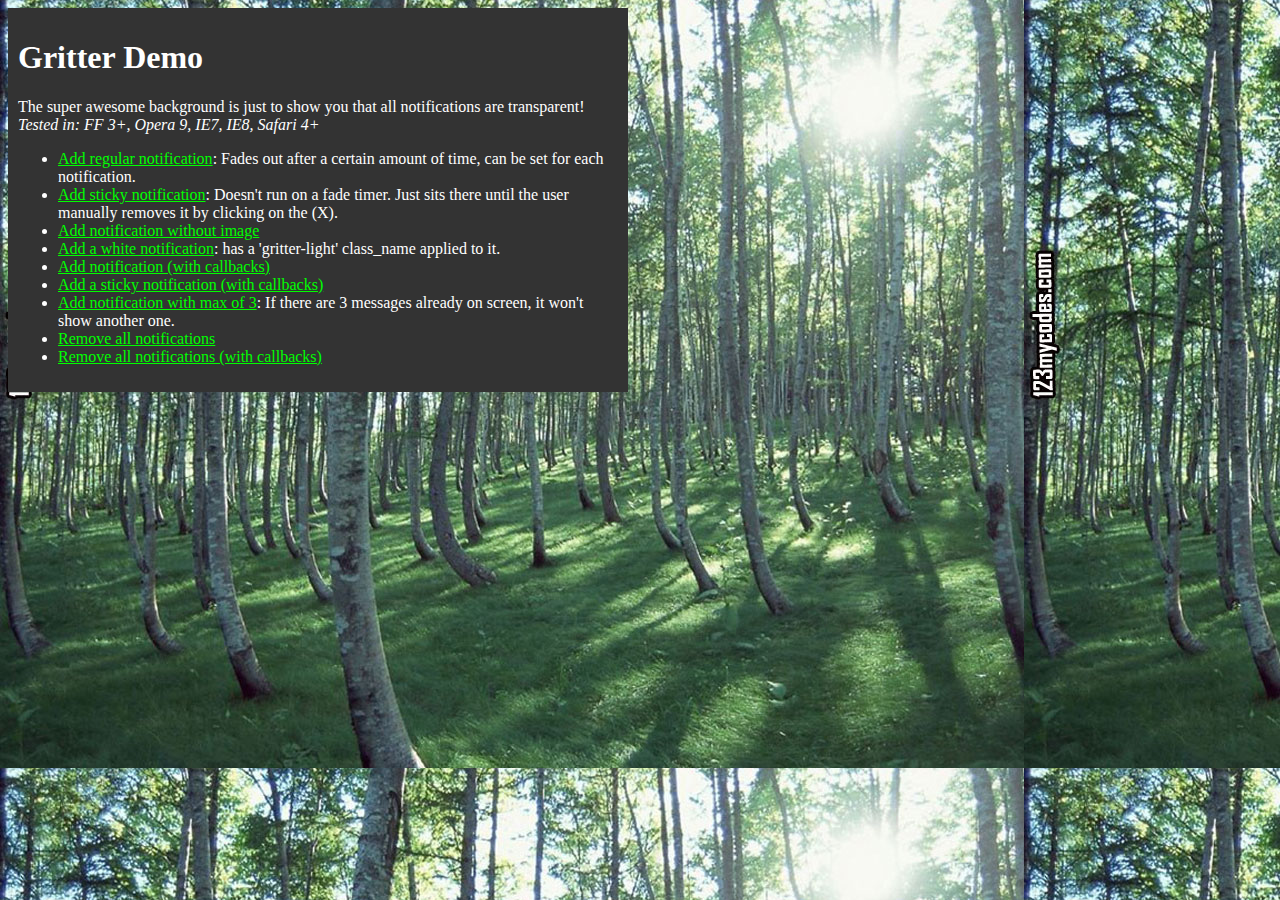
<file: public/src/lib/jquery.gritter/index.html>
<!DOCTYPE html PUBLIC "-//W3C//DTD XHTML 1.0 Transitional//EN" "http://www.w3.org/TR/xhtml1/DTD/xhtml1-transitional.dtd">
<html xmlns="http://www.w3.org/1999/xhtml">
<head>
<title>Gritter demo for jQuery - boedesign.com</title>
<meta http-equiv="Content-Type" content="text/html; charset=utf-8" />
<link rel="stylesheet" type="text/css" href="css/jquery.gritter.css" />
<script type="text/javascript" src="http://www.google.com/jsapi"></script>
<script type="text/javascript">google.load('jquery', '1.7.1');</script>
<script type="text/javascript" src="js/jquery.gritter.js"></script>
<style type="text/css">
	body {
		background:#222 url(images/trees.jpg);
		color:#fff;
	}
	a {
		color:#00ff00;
	}
	#container {
		width:600px;
		background:#333;
		padding:10px;
	}
</style>
</head>


<body>
<div id="container">
	<h1>Gritter Demo</h1>
	<p>
		The super awesome background is just to show you that all notifications are transparent!
		<em>Tested in: FF 3+, Opera 9, IE7, IE8, Safari 4+</em>
	</p>
	<ul>
		<li>
			<a href="#" id="add-regular">Add regular notification</a>: Fades out after a certain amount of time, can be set for each notification.
		</li>
		<li>
			<a href="#" id="add-sticky">Add sticky notification</a>: Doesn't run on a fade timer.  Just sits there until the user manually removes it by clicking on the (X).
		</li>
		<li>
			<a href="#" id="add-without-image">Add notification without image</a>
		</li>
        <li>
            <a href="#" id="add-gritter-light">Add a white notification</a>: has a 'gritter-light' class_name applied to it.
        </li>
		<li>
			<a href="#" id="add-with-callbacks">Add notification (with callbacks)</a>
		</li>
		<li>
			<a href="#" id="add-sticky-with-callbacks">Add a sticky notification (with callbacks)</a>
		</li>
        <li>
            <a href="#" id="add-max">Add notification with max of 3</a>: If there are 3 messages already on screen, it won't show another one.
        </li>
		<li>
			<a href="#" id="remove-all">Remove all notifications</a>
		</li>
		<li>
			<a href="#" id="remove-all-with-callbacks">Remove all notifications (with callbacks)</a>
		</li>
	</ul>
</div>

<script type="text/javascript">

	$(function(){

		// global setting override
        /*
		$.extend($.gritter.options, {
		    class_name: 'gritter-light', // for light notifications (can be added directly to $.gritter.add too)
		    position: 'bottom-left', // possibilities: bottom-left, bottom-right, top-left, top-right
			fade_in_speed: 100, // how fast notifications fade in (string or int)
			fade_out_speed: 100, // how fast the notices fade out
			time: 3000 // hang on the screen for...
		});
        */

		$('#add-sticky').click(function(){

			var unique_id = $.gritter.add({
				// (string | mandatory) the heading of the notification
				title: 'This is a sticky notice!',
				// (string | mandatory) the text inside the notification
				text: 'Lorem ipsum dolor sit amet, consectetur adipiscing elit. Vivamus eget tincidunt velit. Cum sociis natoque penatibus et <a href="#" style="color:#ccc">magnis dis parturient</a> montes, nascetur ridiculus mus.',
				// (string | optional) the image to display on the left
				image: 'http://s3.amazonaws.com/twitter_production/profile_images/132499022/myface_bigger.jpg',
				// (bool | optional) if you want it to fade out on its own or just sit there
				sticky: true,
				// (int | optional) the time you want it to be alive for before fading out
				time: '',
				// (string | optional) the class name you want to apply to that specific message
				class_name: 'my-sticky-class'
			});

			// You can have it return a unique id, this can be used to manually remove it later using
			/*
			setTimeout(function(){

				$.gritter.remove(unique_id, {
					fade: true,
					speed: 'slow'
				});

			}, 6000)
			*/

			return false;

		});

		$('#add-regular').click(function(){

			$.gritter.add({
				// (string | mandatory) the heading of the notification
				title: 'This is a regular notice!',
				// (string | mandatory) the text inside the notification
				text: 'This will fade out after a certain amount of time. Vivamus eget tincidunt velit. Cum sociis natoque penatibus et <a href="#" style="color:#ccc">magnis dis parturient</a> montes, nascetur ridiculus mus.',
				// (string | optional) the image to display on the left
				image: 'http://a0.twimg.com/profile_images/59268975/jquery_avatar_bigger.png',
				// (bool | optional) if you want it to fade out on its own or just sit there
				sticky: false,
				// (int | optional) the time you want it to be alive for before fading out
				time: ''
			});

			return false;

		});

        $('#add-max').click(function(){

            $.gritter.add({
                // (string | mandatory) the heading of the notification
                title: 'This is a notice with a max of 3 on screen at one time!',
                // (string | mandatory) the text inside the notification
                text: 'This will fade out after a certain amount of time. Vivamus eget tincidunt velit. Cum sociis natoque penatibus et <a href="#" style="color:#ccc">magnis dis parturient</a> montes, nascetur ridiculus mus.',
                // (string | optional) the image to display on the left
                image: 'http://a0.twimg.com/profile_images/59268975/jquery_avatar_bigger.png',
                // (bool | optional) if you want it to fade out on its own or just sit there
                sticky: false,
                // (function) before the gritter notice is opened
                before_open: function(){
                    if($('.gritter-item-wrapper').length == 3)
                    {
                        // Returning false prevents a new gritter from opening
                        return false;
                    }
                }
            });

            return false;

        });

		$('#add-without-image').click(function(){

			$.gritter.add({
				// (string | mandatory) the heading of the notification
				title: 'This is a notice without an image!',
				// (string | mandatory) the text inside the notification
				text: 'This will fade out after a certain amount of time. Vivamus eget tincidunt velit. Cum sociis natoque penatibus et <a href="#" style="color:#ccc">magnis dis parturient</a> montes, nascetur ridiculus mus.'
			});

			return false;
		});

        $('#add-gritter-light').click(function(){

            $.gritter.add({
                // (string | mandatory) the heading of the notification
                title: 'This is a light notification',
                // (string | mandatory) the text inside the notification
                text: 'Just add a "gritter-light" class_name to your $.gritter.add or globally to $.gritter.options.class_name',
                class_name: 'gritter-light'
            });

            return false;
        });

		$('#add-with-callbacks').click(function(){

			$.gritter.add({
				// (string | mandatory) the heading of the notification
				title: 'This is a notice with callbacks!',
				// (string | mandatory) the text inside the notification
				text: 'The callback is...',
				// (function | optional) function called before it opens
				before_open: function(){
					alert('I am called before it opens');
				},
				// (function | optional) function called after it opens
				after_open: function(e){
					alert("I am called after it opens: \nI am passed the jQuery object for the created Gritter element...\n" + e);
				},
				// (function | optional) function called before it closes
				before_close: function(e, manual_close){
                    var manually = (manual_close) ? 'The "X" was clicked to close me!' : '';
					alert("I am called before it closes: I am passed the jQuery object for the Gritter element... \n" + manually);
				},
				// (function | optional) function called after it closes
				after_close: function(e, manual_close){
                    var manually = (manual_close) ? 'The "X" was clicked to close me!' : '';
					alert('I am called after it closes. ' + manually);
				}
			});

			return false;
		});

		$('#add-sticky-with-callbacks').click(function(){

			$.gritter.add({
				// (string | mandatory) the heading of the notification
				title: 'This is a sticky notice with callbacks!',
				// (string | mandatory) the text inside the notification
				text: 'Sticky sticky notice.. sticky sticky notice...',
				// Stickeh!
				sticky: true,
				// (function | optional) function called before it opens
				before_open: function(){
					alert('I am a sticky called before it opens');
				},
				// (function | optional) function called after it opens
				after_open: function(e){
					alert("I am a sticky called after it opens: \nI am passed the jQuery object for the created Gritter element...\n" + e);
				},
				// (function | optional) function called before it closes
				before_close: function(e){
					alert("I am a sticky called before it closes: I am passed the jQuery object for the Gritter element... \n" + e);
				},
				// (function | optional) function called after it closes
				after_close: function(){
					alert('I am a sticky called after it closes');
				}
			});

			return false;

		});

		$("#remove-all").click(function(){

			$.gritter.removeAll();
			return false;

		});

		$("#remove-all-with-callbacks").click(function(){

			$.gritter.removeAll({
				before_close: function(e){
					alert("I am called before all notifications are closed.  I am passed the jQuery object containing all  of Gritter notifications.\n" + e);
				},
				after_close: function(){
					alert('I am called after everything has been closed.');
				}
			});
			return false;

		});


	});
</script>

</body>
</html>
</file>
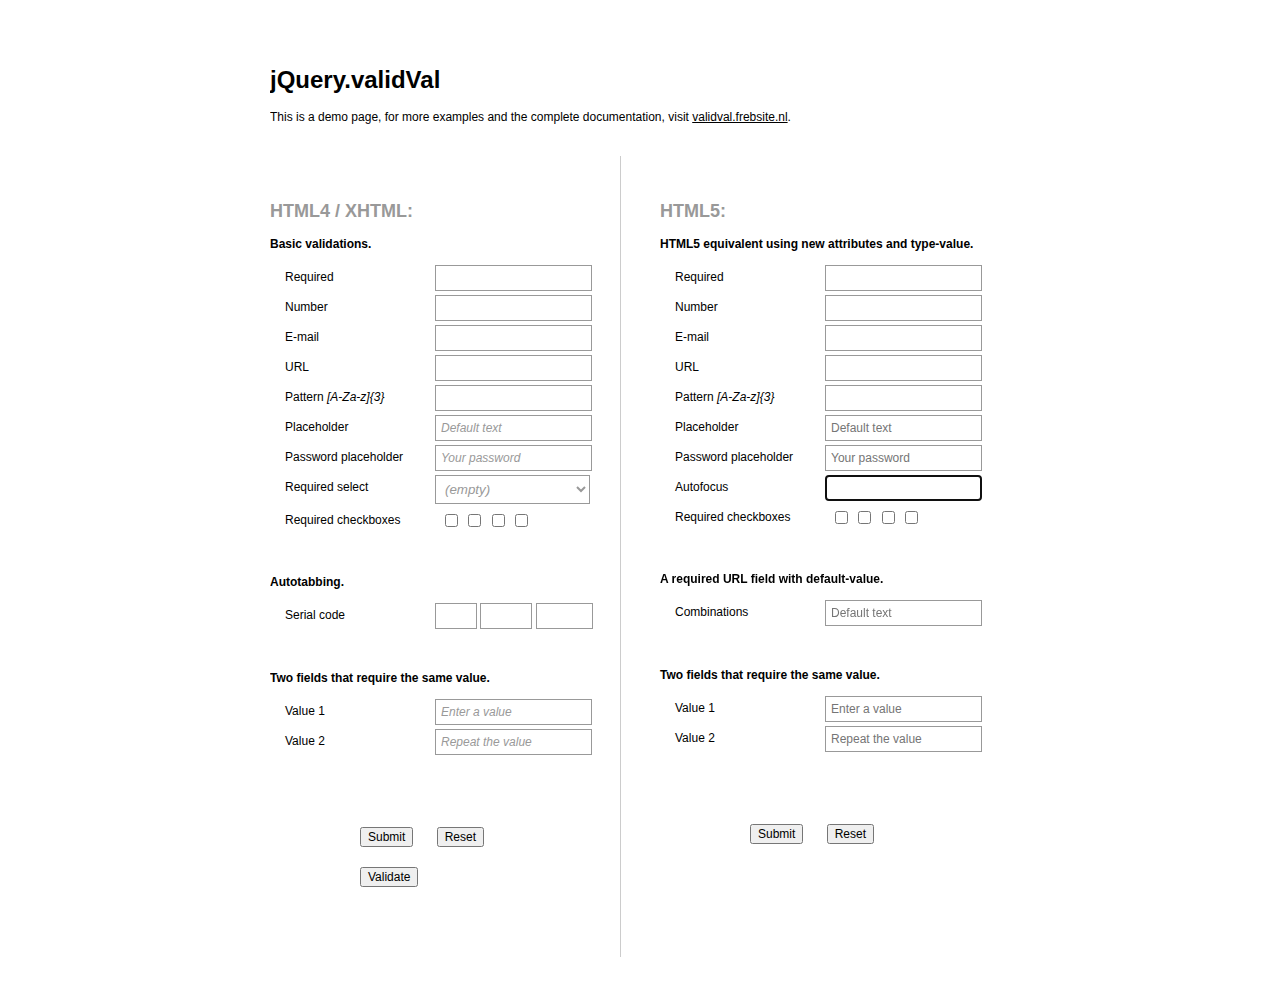
<file: public/src/lib/validVal/index.html>
<!DOCTYPE html><html xmlns="http://www.w3.org/1999/xhtml">	<head>		<meta http-equiv="content-type" content="text/html;charset=iso-8859-1" />		<title>validVal</title>		<script type="text/javascript" src="http://code.jquery.com/jquery-1.9.1.js"></script>		<script type="text/javascript" src="js/jquery.validVal.min.js"></script>		<script type="text/javascript" src="js/jquery.validVal-customValidations.js"></script>		<script type="text/javascript" src="js/jquery.validVal-debugger.js"></script>		<script type="text/javascript">			$(function() {				$('form[name="form1"]').validVal().validValDebug();				$('form[name="form2"]').validVal();			});		</script>		<style type="text/css" media="all">			* {				color: #000;			}			input[type='text'],			input[type='password'],			input[type='number'],			input[type='email'],			input[type='url'],			textarea, select			{ 				background-color: #fff; 				border: solid 1px #999;				width: 145px;				padding: 5px;			}			textarea			{				height: 100px; 			}			select			{ 				width: 155px; 			}			input[maxlength='3'] {	width: 30px;	}			input[maxlength='4'] {	width: 40px;	}			input[maxlength='5'] {	width: 45px;	}			input[type='text'].focus,			input[type='password'].focus,			input[type='number'].focus,			input[type='email'].focus,			input[type='url'].focus,			textarea.focus,			select.focus			{ 				border-color: #000; 			}			input[type='text'].inactive,			input[type='number'].inactive,			input[type='email'].inactive,			input[type='url'].inactive,			textarea.inactive,			select.inactive,			option.inactive			{				color: #999;				font-style: italic;			}			input[type='text'].invalid,			input[type='password'].invalid,			input[type='number'].invalid,			input[type='email'].invalid,			input[type='url'].invalid, 			textarea.invalid, select.invalid			{				border-color: red;			}						span.checkbox-container			{				border: 1px solid transparent;				display: block;				width: 145px;				padding: 2px 5px;				float: left;			}			span.checkbox-container.invalid			{				border-color: red;			}			select.inactive option			{				color: #000;				font-style: normal;			}			select option.inactive,			select.inactive option.inactive			{				color: #999;				font-style: italic;			}						input[type='submit'] 			{				margin: 0 20px 0 90px;			}			body, p, input			{				font-family: Arial, Helvetica, sans-serif;				font-size: 12px;			}			h2 			{				color: #999;			}			body > div 			{				width: 740px;				margin: 50px auto 0 auto;				overflow: hidden;			}			.column			{				padding: 30px 0 50px 0;				margin: 20px 0;				width: 350px;				float: left;			}			.column.right			{				float: right;			}			.column.left			{				border-right: 1px solid #ccc;			}			.column div			{				padding: 2px 0;			}			.column div:after			{				content: '';				display: block;				clear: both;			}			label			{				width: 150px;				padding: 5px 0 0 15px;				display: block;				float: left;			}		</style>	</head>	<body>		<div>			<h1>jQuery.validVal</h1>			<p>This is a demo page, for more examples and the complete documentation, visit <a href="http://validval.frebsite.nl" target="_blank">validval.frebsite.nl</a>.</p>			<form class="column left" name="form1">				<h2>HTML4 / XHTML:</h2>				<p><strong>Basic validations.</strong></p>				<div>					<label for="i1">Required</label>					<input id="i1" name="required" type="text" value="" class="required" size="24" />				</div>				<div>					<label for="i2">Number</label>					<input id="i2" name="number" type="text" value="" class="number" size="24" />				</div>				<div>					<label for="i3">E-mail</label>					<input id="i3" name="email" type="text" value="" class="email" size="24" />				</div>				<div>					<label for="i4">URL</label>					<input id="i4" name="url" type="text" value="" class="url" size="24" />				</div>				<div>					<label for="i5">Pattern <em>[A-Za-z]{3}</em></label>					 <input id="i5" name="pattern" type="text" value="" alt="/[A-Za-z]{3}/" class="pattern" size="24" />				</div>				<div>					<label for="i6">Placeholder</label>					<input id="i6" name="placeholder" type="text" value="Default text" class="placeholder" size="24" />				</div>				<div>					<label for="i7">Password placeholder</label>					<input id="i7" name="password" type="password" value="Your password" class="placeholder" size="24" />				</div>				<div>					<label for="i8">Required select</label>					<select id="i8" class="required placeholder" name="select" size="1">						<option value="">(empty)</option>						<option value="a">A</option>						<option value="b">B</option>						<option value="c">C</option>						<option value="d">D</option>					</select>				</div>				<div>					<label for="i9">Required checkboxes</label>					<span class="checkbox-container">						<input type="checkbox" class="requiredgroup:cbx" name="cbx1" value="a" id="i9" />						<input type="checkbox" class="requiredgroup:cbx" name="cbx2" value="b" />						<input type="checkbox" class="requiredgroup:cbx" name="cbx3" value="c" />						<input type="checkbox" class="requiredgroup:cbx" name="cbx4" value="d" />					</span>				</div>				<br />				<br />				<p><strong>Autotabbing.</strong></p>				<div>					<label for="i10">Serial code</label>					<input name="serial1" type="text" value="" size="3" maxlength="3" tabindex="1" class="autotab" id="i10" />					<input name="serial2" type="text" value="" size="4" maxlength="4" tabindex="2" class="autotab" />					<input name="serial3" type="text" value="" size="5" maxlength="5" tabindex="3" />				</div>				<br />				<br />				<p><strong>Two fields that require the same value.</strong></p>				<div>					<label for="i11">Value 1</label>					<input id="i11" name="value1" type="text" value="Enter a value" class="placeholder" size="24" />				</div>				<div>					<label for="i12">Value 2</label>					<input id="i12" name="value2" type="text" value="Repeat the value" class="placeholder corresponding:value1" size="24" />				</div>				<br />				<br />				<br />				<br />				<br />				<input type="submit" value="Submit" />				<input type="reset" value="Reset" />			</form>			<form class="column right" name="form2">				<h2>HTML5:</h2>				<p><strong>HTML5 equivalent using new attributes and type-value.</strong></p>				<div>					<label for="i51">Required</label>					<input id="i51" name="required5" required type="text" value="" size="24" />				</div>				<div>					<label for="i52">Number</label>					<input id="i52" name="number5" type="number" value="" size="24" />				</div>				<div>					<label for="i53">E-mail</label>					<input id="i53" name="email5" type="email" value="" size="24" />				</div>				<div>					<label for="i54">URL</label>					<input id="i54" name="url5" type="url" value="" size="24" />				</div>				<div>					<label for="i55">Pattern <em>[A-Za-z]{3}</em></label>					<input id="i55" name="pattern5" pattern="[A-Za-z]{3}" type="text" value="" size="24" />				</div>				<div>					<label for="i56">Placeholder</label>					<input id="i56" name="placeholder5" placeholder="Default text" type="text" value="" size="24" />				</div>				<div>					<label for="i57">Password placeholder</label>					<input id="i57" name="password5" placeholder="Your password" type="password" value="" size="24" />				</div>				<div>					<label for="i58">Autofocus</label>					<input id="i58" name="autofocus5" autofocus type="text" value="" size="24" />				</div>				<div>					<label for="i59">Required checkboxes</label>					<span class="checkbox-container">						<input type="checkbox" data-vv-requiredgroup="cbx5" name="cbx51" value="a" id="i59" />						<input type="checkbox" data-vv-requiredgroup="cbx5" name="cbx52" value="b" />						<input type="checkbox" data-vv-requiredgroup="cbx5" name="cbx53" value="c" />						<input type="checkbox" data-vv-requiredgroup="cbx5" name="cbx54" value="d" />					</span>				</div>				<br />				<br />					<p><strong>A required URL field with default-value.</strong></p>					<div>						<label for="i60">Combinations</label>						<input id="i60" name="combinations5" type="url" placeholder="Default text" required size="24" />					</div>				<br />				<br />				<p><strong>Two fields that require the same value.</strong></p>				<div>					<label for="i61">Value 1</label>					<input id="i61" name="value51" type="text" placeholder="Enter a value" value="" size="24" />				</div>				<div>					<label for="i62">Value 2</label>					<input id="i62" name="value52" type="text" placeholder="Repeat the value" value="" data-vv-corresponding="value51" size="24" />				</div>				<br />				<br />				<br />				<br />				<br />				<input type="submit" value="Submit" />				<input type="reset" value="Reset" />			</form>		</div>	</body></html>
</file>
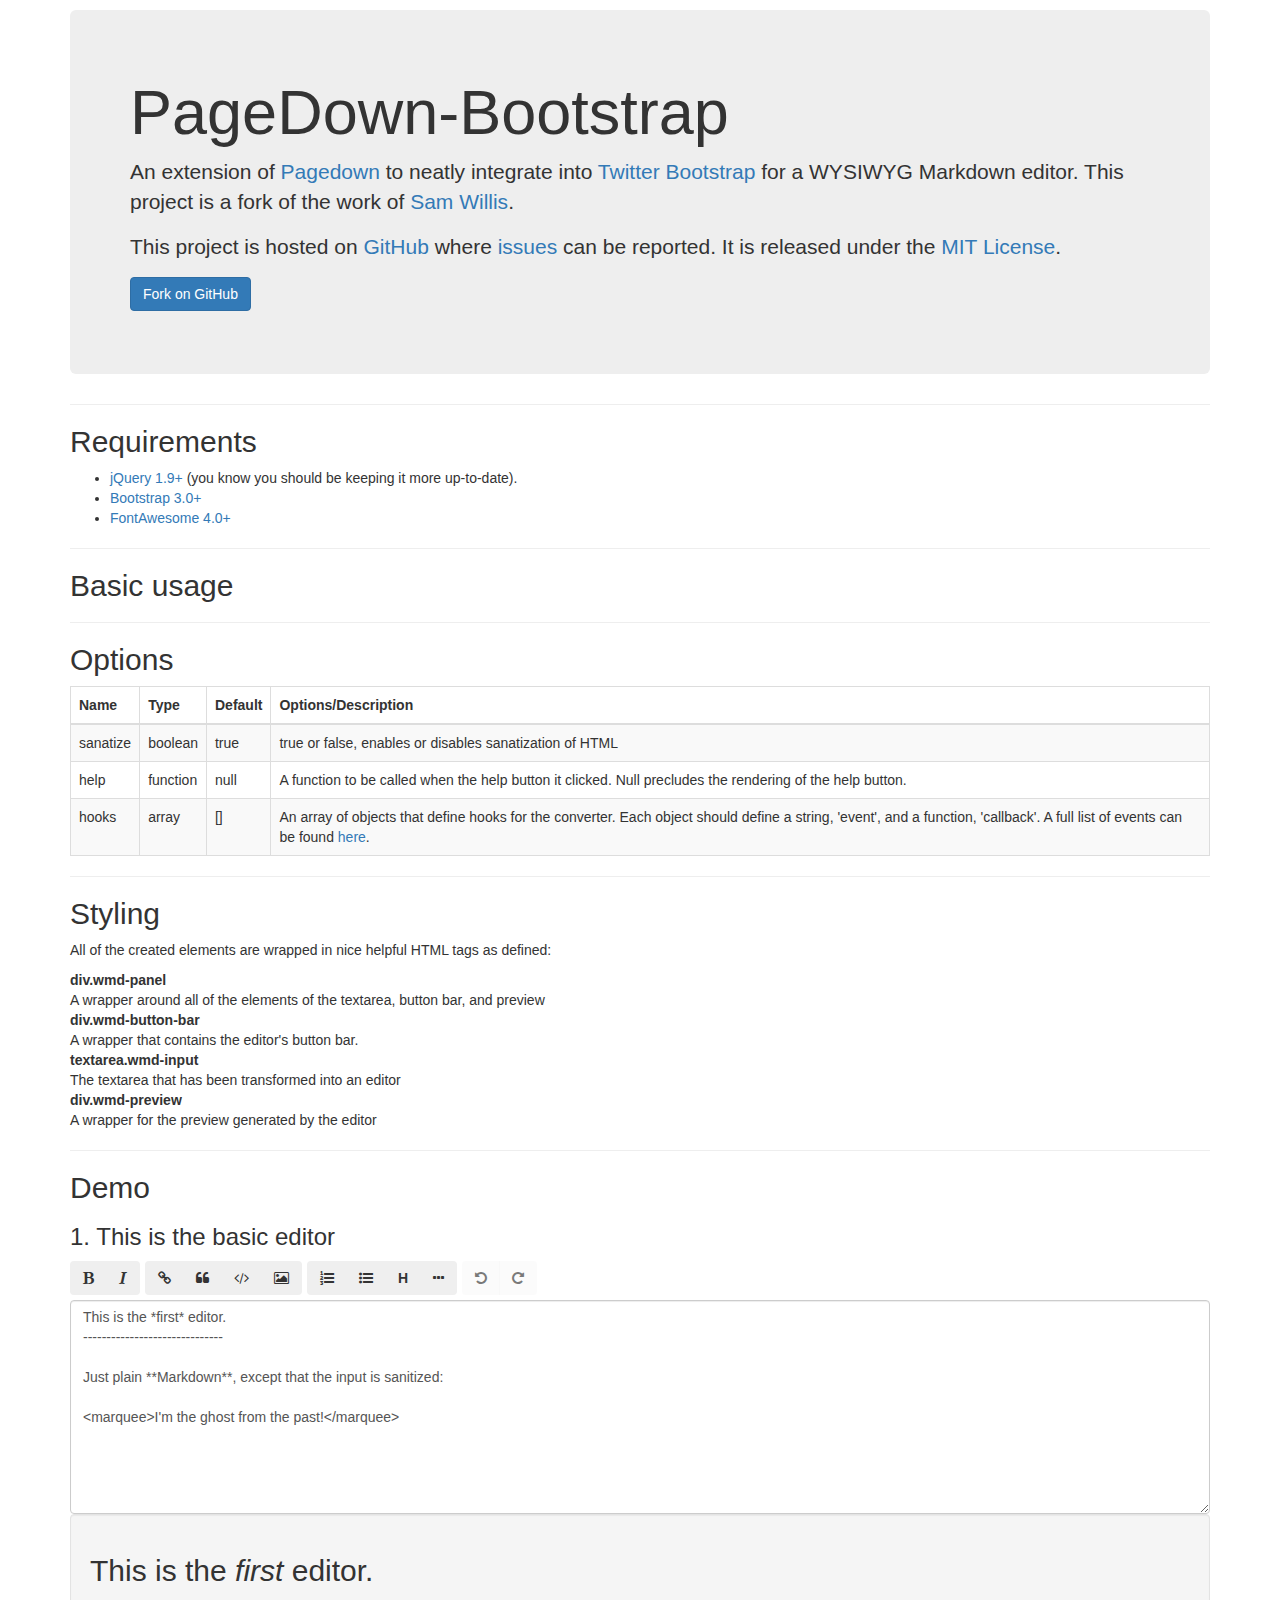
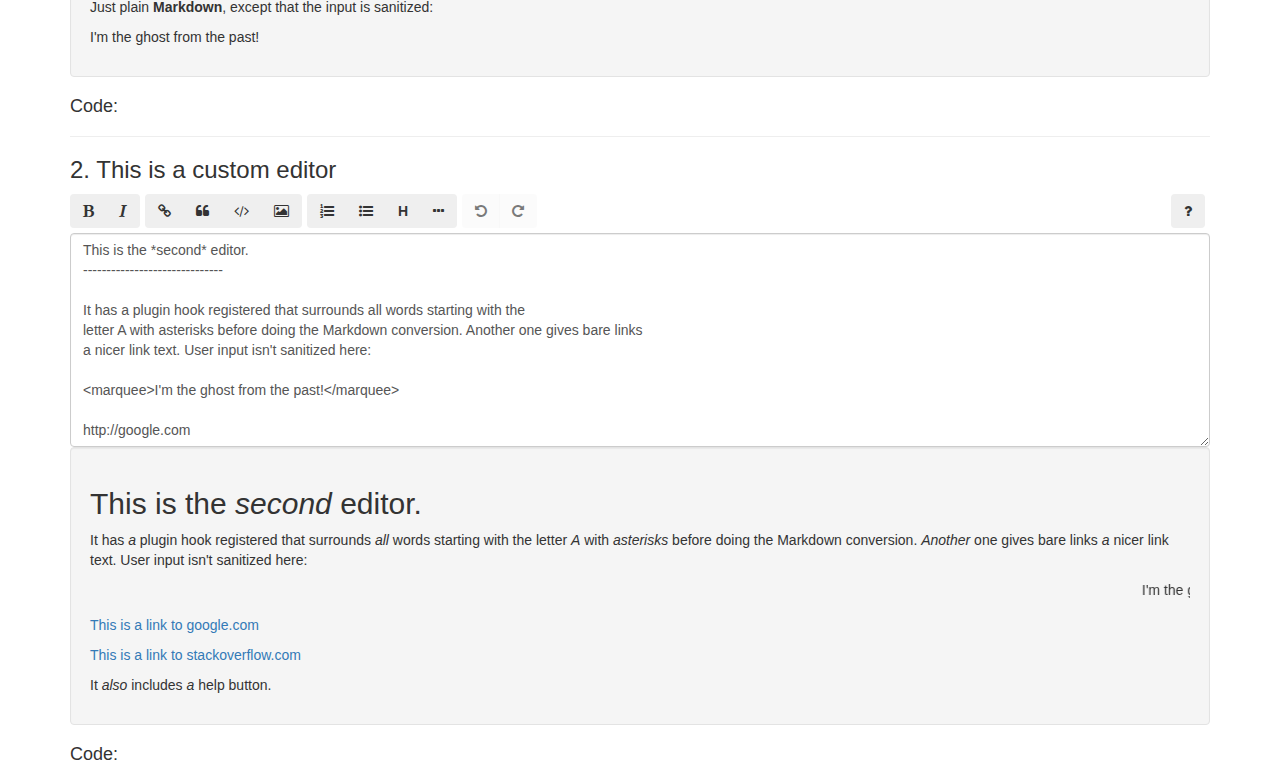
<file: public/src/lib/pagedown-bootstrap/demo/index.html>
<!DOCTYPE html>
<html lang="en">
<head>

	<meta charset="utf-8">
	<title>PageDown-Bootstrap</title>
	<meta name="viewport" content="width=device-width, initial-scale=1.0">
	<meta name="description" content="">
	<meta name="author" content="">

	<link href="http://netdna.bootstrapcdn.com/bootstrap/3.0.3/css/bootstrap.min.css" rel="stylesheet">
	<link href="http://netdna.bootstrapcdn.com/font-awesome/4.0.3/css/font-awesome.min.css" rel="stylesheet">
	<link href="../css/jquery.pagedown-bootstrap.css" rel="stylesheet">

	<style>
		body {
			padding-top: 10px;
		}
	</style>

	<!-- Le HTML5 shim, for IE6-8 support of HTML5 elements -->
	<!--[if lt IE 9]>
	  <script src="http://html5shim.googlecode.com/svn/trunk/html5.js"></script>
	<![endif]-->

	<script src="http://ajax.googleapis.com/ajax/libs/jquery/1.9.1/jquery.min.js"></script>
	<script src="http://netdna.bootstrapcdn.com/bootstrap/3.0.3/js/bootstrap.min.js"></script>
	<script type="text/javascript" src="../js/jquery.pagedown-bootstrap.combined.min.js"></script>

</head>
<body>

	<div class="container">

		<div class="jumbotron">
			<h1>PageDown-Bootstrap</h1>
			<p>
				An extension of <a href="http://code.google.com/p/pagedown/">Pagedown</a> to neatly integrate into <a href="http://getbootstrap.com/">Twitter Bootstrap</a> for a WYSIWYG Markdown editor. This project is a fork of the work of <a href="https://github.com/samwillis/pagedown-bootstrap">Sam Willis</a>.
			</p>
			<p>
				This project is hosted on <a href="https://github.com/kevinoconnor7/pagedown-bootstrap/">GitHub</a> where <a href="https://github.com/kevinoconnor7/pagedown-bootstrap/issues">issues</a> can be reported. It is released under the <a href="https://raw.github.com/kevinoconnor7/pagedown-bootstrap/master/LICENSE.txt">MIT License</a>.
			</p>
			<p>
				<a class="btn btn-primary btn-large" href="https://github.com/kevinoconnor7/pagedown-bootstrap/">
				Fork on GitHub
				</a>
			</p>
		</div>

		<hr />
		<h2>Requirements</h2>
		<ul>
			<li><a href="http://jquery.com">jQuery 1.9+</a> (you know you should be keeping it more up-to-date).</li>
			<li><a href="http://getbootstrap.com/">Bootstrap 3.0+</a></li>
			<li><a href="http://fontawesome.io/">FontAwesome 4.0+</a></li>
		</ul>

		<hr />

		<h2>Basic usage</h2>
		<script src="https://gist.github.com/kevinoconnor7/5432336.js"></script>

		<hr />

		<h2>Options</h2>
		<table class="table table-bordered table-striped">
			<thead>
				<tr>
					<th>Name</th>
					<th>Type</th>
					<th>Default</th>
					<th>Options/Description</th>
				</tr>
			</thead>
			<tbody>
				<tr>
					<td>sanatize</td>
					<td>boolean</td>
					<td>true</td>
					<td>true or false, enables or disables sanatization of HTML</td>
				</tr>
				<tr>
					<td>help</td>
					<td>function</td>
					<td>null</td>
					<td>A function to be called when the help button it clicked. Null precludes the rendering of the help button.</td>
				</tr>
				<tr>
					<td>hooks</td>
					<td>array</td>
					<td>[]</td>
					<td>
						An array of objects that define hooks for the converter. Each object should define a string, 'event', and a function, 'callback'. A full list of events can be found <a href="http://code.google.com/p/pagedown/wiki/PageDown#Hooks_on_the_converter_object">here</a>.
					</td>
				</tr>
			</tbody>
		</table>

		<hr />

		<h2>Styling</h2>
		<p>
			All of the created elements are wrapped in nice helpful HTML tags as defined:
		</p>
		<dl>
			<dt>div.wmd-panel</dt>
			<dd>A wrapper around all of the elements of the textarea, button bar, and preview</dd>
			<dt>div.wmd-button-bar</dt>
			<dd>A wrapper that contains the editor's button bar.</dd>
			<dt>textarea.wmd-input</dt>
			<dd>The textarea that has been transformed into an editor</dd>
			<dt>div.wmd-preview</dt>
			<dd>A wrapper for the preview generated by the editor</dd>
		</dl>

		<hr />

		<h2>Demo</h2>

		<h3>1. This is the basic editor</h3>
<textarea id="pagedownMe" class="form-control" rows="10">
This is the *first* editor.
------------------------------

Just plain **Markdown**, except that the input is sanitized:

<marquee>I'm the ghost from the past!</marquee>
</textarea>
		<h4>Code:</h4>
		<script src="https://gist.github.com/kevinoconnor7/5432336.js"></script>

		<hr />

		<h3>2. This is a custom editor</h3>

<textarea id="pagedownMeDangerously" class="form-control" rows="10">
This is the *second* editor.
------------------------------

It has a plugin hook registered that surrounds all words starting with the
letter A with asterisks before doing the Markdown conversion. Another one gives bare links
a nicer link text. User input isn't sanitized here:

<marquee>I'm the ghost from the past!</marquee>

http://google.com

http://stackoverflow.com

It also includes a help button.
</textarea>
		<h4>Code:</h4>
		<script src="https://gist.github.com/kevinoconnor7/5432376.js"></script>
	</div>

	<script type="text/javascript">
		(function () {

			$("textarea#pagedownMe").pagedownBootstrap();

			$("textarea#pagedownMeDangerously").pagedownBootstrap({
				'sanatize': false,
				'help': function () { alert("Do you need help?"); },
				'hooks': [
					{
						'event': 'preConversion',
						'callback': function (text) {
							return text.replace(/\b(a\w*)/gi, "*$1*");
						}
					},
					{
						'event': 'plainLinkText',
						'callback': function (url) {
							return "This is a link to " + url.replace(/^https?:\/\//, "");
						}
					}
				]
			});

			$('.wmd-preview').addClass('well');

		})();
	</script>
</body>
</html>
</file>
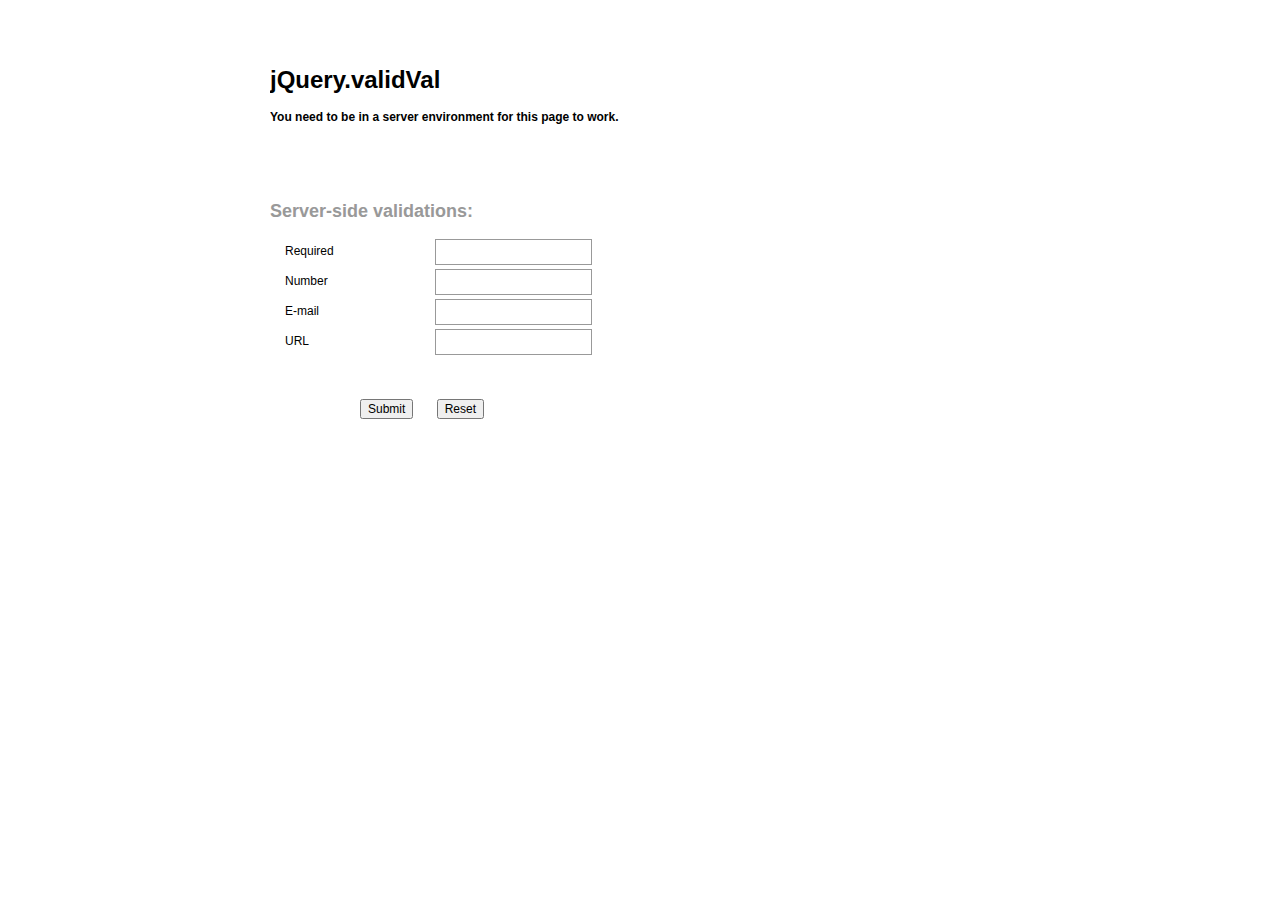
<file: public/src/lib/validVal/serverside-validations/index.html>
<!DOCTYPE html PUBLIC "-//W3C//DTD XHTML 1.0 Transitional//EN" "http://www.w3.org/TR/xhtml1/DTD/xhtml1-transitional.dtd"><html xmlns="http://www.w3.org/1999/xhtml">	<head>		<meta http-equiv="content-type" content="text/html;charset=iso-8859-1" />		<title>validVal</title>		<script type="text/javascript" src="http://code.jquery.com/jquery-1.9.1.js"></script>		<script type="text/javascript" language="javascript" src="../js/jquery.validVal.min.js"></script>		<script type="text/javascript" language="javascript">			$(function() {				$('form').validVal({					customValidations: {						'serverside-validation': function( v ) {							var result = true;							$.ajax({								async: false, // !important								url: 'validations.php',								data: 'name=' + $(this).attr( 'name' ) + '&value=' + v,								success: function( yesOrNo ) {									if ( yesOrNo != 'yes' ) {										result = false;									}								}							});							return result;						}					}				});			});		</script>		<style type="text/css" media="all">			* {				color: #000;			}			input[type='text'] { 				background-color: #fff; 				border: solid 1px #999;				padding: 5px;			}			input[type='text'] { 				width: 145px;			}			input[type='text'].focus { 				border-color: #000 !important; 			}			input[type='text'].inactive { 				color: #999;				font-style: italic;			}			input[type='text'].invalid {				border-color: red;			}						input[type='submit'] {				margin: 0 20px 0 90px;			}			body, p, input {				font-family: Arial, Helvetica, sans-serif;				font-size: 12px;			}			h2 {				color: #999;			}			form {				width: 740px;				margin: 50px auto 0 auto;				overflow: hidden;			}			.column {				padding: 30px 0 50px 0;				margin: 20px 0;				width: 350px;				float: left;			}			.column div {				height: 26px;				padding: 2px 0;			}			label {				width: 150px;				padding: 5px 0 0 15px;				display: block;				float: left;			}		</style>	</head>	<body>		<form>			<h1>jQuery.validVal</h1>			<p><strong>You need to be in a server environment for this page to work.</strong></p>			<div class="column">				<h2>Server-side validations:</h2>				<div>					<label for="i1">Required</label>					 <input id="i1" name="required" type="text" value="" class="serverside-validation" size="24" />				</div>				<div>					<label for="i2">Number</label>					 <input id="i2" name="number" type="text" value="" class="serverside-validation" size="24" />				</div>				<div>					<label for="i3">E-mail</label>					 <input id="i3" name="email" type="text" value="" class="serverside-validation" size="24" />				</div>				<div>					<label for="i4">URL</label>					 <input id="i4" name="url" type="text" value="" class="serverside-validation" size="24" />				</div>				<br />				<br />				<br />				<input type="submit" value="Submit" />				<input type="reset" value="Reset" />			</div>		</form>	</body></html>
</file>
